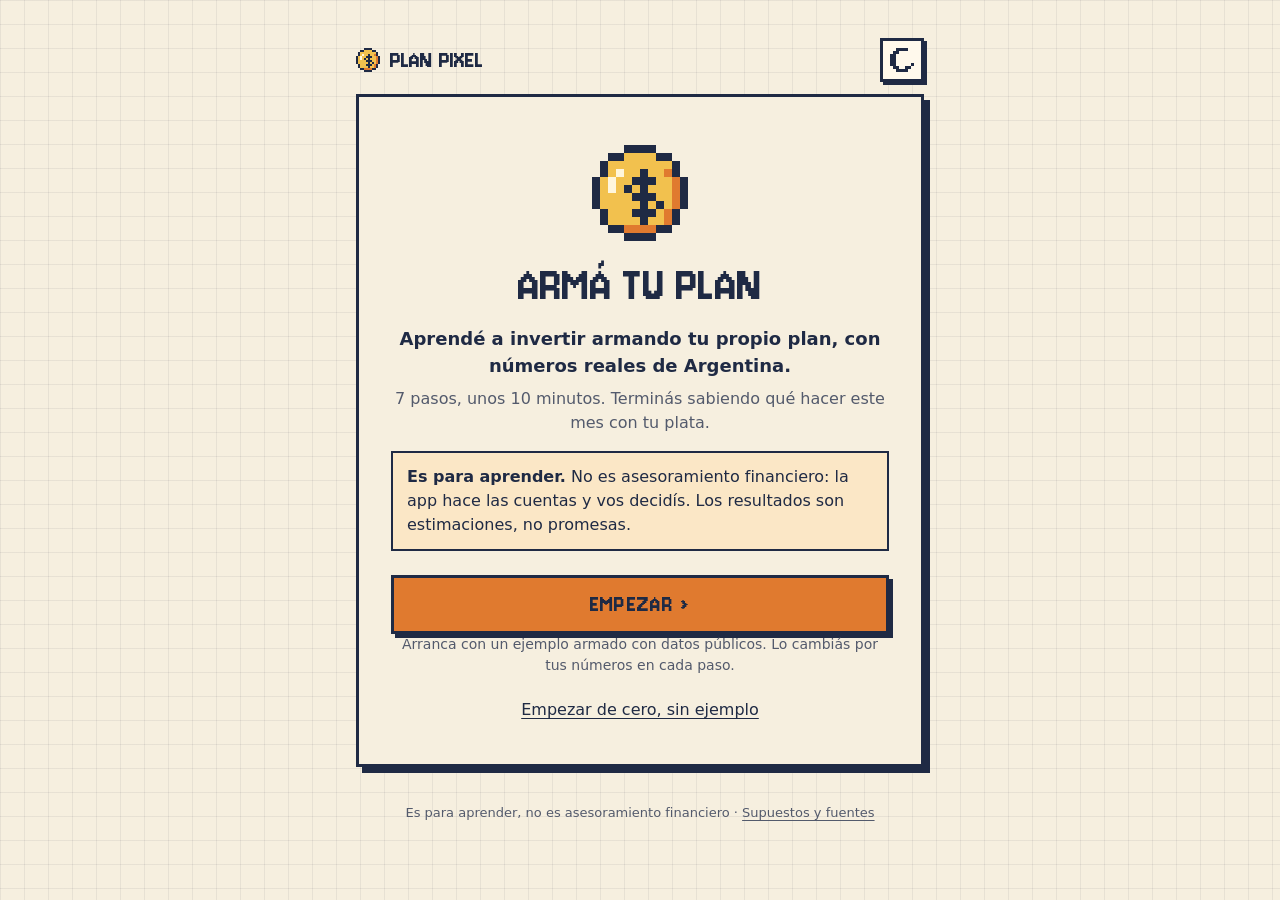
<file: index.html>
<!doctype html>
<html lang="es-AR">
<head>
  <meta charset="utf-8">
  <meta name="viewport" content="width=device-width, initial-scale=1, viewport-fit=cover">
  <title>Plan Pixel</title>
  <meta name="description" content="Aprendé a invertir armando tu propio plan, paso a paso, con números reales de Argentina. Educativo: no es asesoramiento financiero.">
  <meta name="theme-color" content="#F6EFDF">
  <link rel="icon" href="img/icono.svg" type="image/svg+xml">
  <link rel="preconnect" href="https://fonts.googleapis.com">
  <link rel="preconnect" href="https://fonts.gstatic.com" crossorigin>
  <link rel="stylesheet" href="https://fonts.googleapis.com/css2?family=Jersey+10&display=swap">
  <link rel="stylesheet" href="css/estilos.css">
  <script>
    // Aplica el modo elegido antes de dibujar, para que no parpadee.
    try {
      const tema = localStorage.getItem('planpixel.tema');
      if (tema) document.documentElement.dataset.tema = tema;
    } catch (e) {}
  </script>
</head>
<body>
  <div class="app">
    <header class="barra">
      <a class="logo" href="#inicio" aria-label="Plan Pixel, volver al inicio"><span id="logo"></span><span>PLAN PIXEL</span></a>
      <button type="button" class="boton-tema" id="boton-tema" aria-label="Cambiar modo"></button>
    </header>
    <nav class="progreso" id="progreso" aria-label="Pasos del plan" hidden></nav>
    <main id="pantalla" class="contenido"></main>
    <footer class="pie">
      Es para aprender, no es asesoramiento financiero · <a href="#supuestos">Supuestos y fuentes</a>
    </footer>
  </div>
  <noscript><p class="aviso">Plan Pixel necesita JavaScript para hacer las cuentas. Activalo en tu navegador.</p></noscript>
  <script type="module" src="js/app.js"></script>
</body>
</html>
</file>
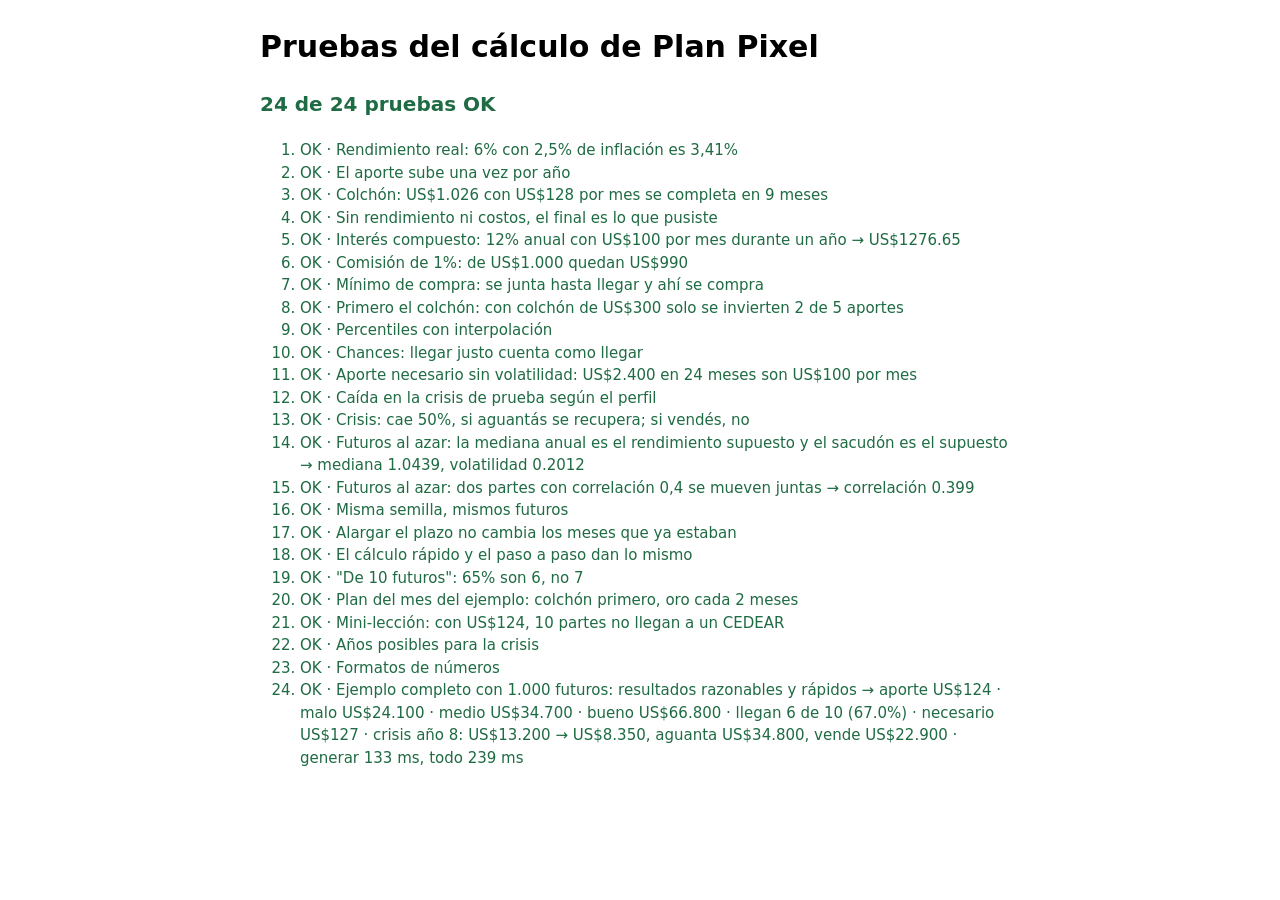
<file: tests/index.html>
<!doctype html>
<html lang="es-AR">
<head>
  <meta charset="utf-8">
  <meta name="viewport" content="width=device-width, initial-scale=1">
  <title>Pruebas del cálculo</title>
  <style>
    body { font: 15px/1.5 system-ui, sans-serif; max-width: 760px; margin: 24px auto; padding: 0 16px; }
    .ok { color: #1f6b43; }
    .falla { color: #b03f2a; font-weight: 700; }
    #resumen { font-size: 20px; font-weight: 700; }
  </style>
</head>
<body>
  <h1>Pruebas del cálculo de Plan Pixel</h1>
  <p id="resumen" data-estado="corriendo">Corriendo…</p>
  <ol id="lista"></ol>
  <script type="module" src="pruebas.js"></script>
</body>
</html>
</file>
<file: css/estilos.css>
/* Plan Pixel: estilo "cuaderno pixel". Colores en variables; el modo noche las redefine. */

:root {
  --papel: #f6efdf;
  --papel-linea: rgba(31, 42, 68, 0.07);
  --tarjeta: #fff9ec;
  --campo: #ffffff;
  --tinta: #1f2a44;
  --tinta-suave: #535a6c;
  --borde: #1f2a44;
  --sombra: #1f2a44;
  --acento: #e07a2f;
  --sobre-acento: #1f2a44;
  --etiqueta: #f2c14e;
  --sobre-etiqueta: #1f2a44;
  --aviso: #fbe7c6;
  --info: #e2ecf7;
  --bien: #1f6b43;
  --mal: #b03f2a;
  --c-bonos: #3a6ea5;
  --c-eeuu: #2e8b57;
  --c-oro: #e3b23c;
  --c-bitcoin: #e07a2f;
  --px-tinta: #1f2a44;
  --px-oro: #f2c14e;
  --px-naranja: #e07a2f;
  --px-verde: #2e8b57;
  --px-azul: #7d97b8;
  --px-claro: #fff6dd;
  --px-papel: #fff6dd;
  --fuente-pixel: 'Jersey 10', ui-monospace, 'Courier New', monospace;
  --fuente-texto: system-ui, -apple-system, 'Segoe UI', Roboto, 'Helvetica Neue', Arial, sans-serif;
  color-scheme: light;
}

@media (prefers-color-scheme: dark) {
  :root:not([data-tema='claro']) {
    --papel: #141b33;
    --papel-linea: rgba(244, 241, 232, 0.05);
    --tarjeta: #1d2647;
    --campo: #0f1530;
    --tinta: #f4f1e8;
    --tinta-suave: #aab3d1;
    --borde: #8592c2;
    --sombra: #050817;
    --acento: #ffb15c;
    --sobre-acento: #141b33;
    --etiqueta: #ffd166;
    --sobre-etiqueta: #141b33;
    --aviso: #3b3122;
    --info: #1e2e50;
    --bien: #5be39a;
    --mal: #ff8a75;
    --c-bonos: #7fb0e8;
    --c-eeuu: #4cc784;
    --c-oro: #ffd166;
    --c-bitcoin: #ffb15c;
    --px-tinta: #f4f1e8;
    --px-verde: #4cc784;
    --px-azul: #8fa8cc;
    --px-papel: #46558a;
    color-scheme: dark;
  }
}

:root[data-tema='noche'] {
  --papel: #141b33;
  --papel-linea: rgba(244, 241, 232, 0.05);
  --tarjeta: #1d2647;
  --campo: #0f1530;
  --tinta: #f4f1e8;
  --tinta-suave: #aab3d1;
  --borde: #8592c2;
  --sombra: #050817;
  --acento: #ffb15c;
  --sobre-acento: #141b33;
  --etiqueta: #ffd166;
  --sobre-etiqueta: #141b33;
  --aviso: #3b3122;
  --info: #1e2e50;
  --bien: #5be39a;
  --mal: #ff8a75;
  --c-bonos: #7fb0e8;
  --c-eeuu: #4cc784;
  --c-oro: #ffd166;
  --c-bitcoin: #ffb15c;
  --px-tinta: #f4f1e8;
  --px-verde: #4cc784;
  --px-azul: #8fa8cc;
  --px-papel: #46558a;
  color-scheme: dark;
}

/* Base */

*,
*::before,
*::after {
  box-sizing: border-box;
}

html {
  -webkit-text-size-adjust: 100%;
}

body {
  margin: 0;
  background-color: var(--papel);
  background-image:
    linear-gradient(var(--papel-linea) 1px, transparent 1px),
    linear-gradient(90deg, var(--papel-linea) 1px, transparent 1px);
  background-size: 24px 24px;
  color: var(--tinta);
  font: 16px/1.5 var(--fuente-texto);
}

a {
  color: inherit;
  text-underline-offset: 3px;
}

p {
  margin: 0 0 8px;
}

button {
  font: inherit;
  color: inherit;
}

:focus-visible {
  outline: 3px solid var(--acento);
  outline-offset: 2px;
}

h1:focus {
  outline: none;
}

.app {
  max-width: 480px;
  margin: 0 auto;
  padding: 0 16px 32px;
}

/* Barra de arriba y progreso */

.barra {
  display: flex;
  justify-content: space-between;
  align-items: center;
  padding: 14px 0 12px;
}

.logo {
  display: flex;
  align-items: center;
  gap: 10px;
  font-family: var(--fuente-pixel);
  font-size: 26px;
  font-weight: 400;
  text-decoration: none;
}

.boton-tema {
  display: grid;
  place-items: center;
  width: 44px;
  height: 44px;
  background: var(--tarjeta);
  border: 3px solid var(--borde);
  box-shadow: 3px 3px 0 var(--sombra);
  cursor: pointer;
  padding: 0;
}

.boton-tema:active {
  transform: translate(2px, 2px);
  box-shadow: 1px 1px 0 var(--sombra);
}

.progreso {
  display: grid;
  grid-template-columns: repeat(7, 1fr);
  gap: 4px;
  margin-bottom: 18px;
}

.progreso[hidden] {
  display: none;
}

.progreso button {
  height: 28px;
  padding: 8px 0;
  background: none;
  border: 0;
  cursor: pointer;
}

.progreso button:disabled {
  cursor: default;
}

.progreso span {
  display: block;
  height: 12px;
  background: var(--tarjeta);
  border: 2px solid var(--borde);
}

.progreso .hecho span {
  background: var(--acento);
}

.progreso .actual span {
  background: var(--etiqueta);
  box-shadow: 2px 2px 0 var(--sombra);
}

/* Encabezados */

.paso-num {
  margin: 0;
  font-size: 13px;
  font-weight: 600;
  letter-spacing: 0.06em;
  text-transform: uppercase;
  color: var(--tinta-suave);
}

.titulo {
  display: flex;
  align-items: center;
  gap: 12px;
  margin: 6px 0 16px;
  font-family: var(--fuente-pixel);
  font-size: 36px;
  font-weight: 400;
  line-height: 1;
}

.subtitulo {
  margin: 24px 0 10px;
  font-size: 17px;
}

.pixel {
  display: block;
  flex: none;
}

.px-tinta { fill: var(--px-tinta); }
.px-oro { fill: var(--px-oro); }
.px-naranja { fill: var(--px-naranja); }
.px-verde { fill: var(--px-verde); }
.px-azul { fill: var(--px-azul); }
.px-claro { fill: var(--px-claro); }
.px-papel { fill: var(--px-papel); }

/* Bloques de texto */

.etiqueta {
  display: inline-block;
  padding: 3px 6px 2px;
  background: var(--etiqueta);
  color: var(--sobre-etiqueta);
  border: 2px solid var(--borde);
  font-family: var(--fuente-pixel);
  font-size: 18px;
  font-weight: 400;
  letter-spacing: 0.05em;
  line-height: 1;
}

.idea {
  margin: 0 0 20px;
  padding: 12px 14px;
  background: var(--tarjeta);
  border-left: 6px solid var(--acento);
}

.idea p {
  margin: 8px 0 0;
}

.aviso,
.info {
  margin: 16px 0;
  padding: 12px 14px;
  border: 2px solid var(--borde);
  background: var(--aviso);
}

.info {
  background: var(--info);
}

.info p {
  margin: 8px 0 0;
}

.nota {
  font-size: 15px;
  color: var(--tinta-suave);
}

.ejemplo {
  font-size: 14px;
  color: var(--tinta-suave);
}

.suave {
  color: var(--tinta-suave);
}

.chico {
  font-size: 14px;
}

.centrado {
  text-align: center;
}

.error {
  margin: 16px 0 0;
  font-weight: 600;
  color: var(--mal);
}

.error[hidden] {
  display: none;
}

/* Preguntas y campos */

.pregunta {
  display: block;
  margin: 22px 0 8px;
  font-size: 17px;
  font-weight: 650;
  line-height: 1.35;
}

.campo {
  display: flex;
  gap: 8px;
  align-items: stretch;
}

.monto {
  flex: 1;
  min-width: 0;
  padding: 10px 12px;
  background: var(--campo);
  color: var(--tinta);
  border: 3px solid var(--borde);
  border-radius: 0;
  font: 700 22px var(--fuente-texto);
  font-variant-numeric: tabular-nums;
}

.monto::placeholder {
  color: var(--tinta-suave);
  opacity: 0.6;
}

.sufijo {
  display: grid;
  place-items: center;
  padding: 0 12px;
  border: 3px solid var(--borde);
  background: var(--tarjeta);
  font-weight: 700;
}

.campo-chico {
  display: grid;
  gap: 6px;
  font-size: 15px;
}

.campo-chico input {
  padding: 8px 10px;
  background: var(--campo);
  color: var(--tinta);
  border: 2px solid var(--borde);
  border-radius: 0;
  font: 600 18px var(--fuente-texto);
}

.moneda {
  display: flex;
  border: 3px solid var(--borde);
}

.moneda button {
  min-width: 52px;
  padding: 0 10px;
  background: var(--tarjeta);
  border: 0;
  font-weight: 700;
  cursor: pointer;
}

.moneda button + button {
  border-left: 3px solid var(--borde);
}

.moneda [aria-pressed='true'] {
  background: var(--tinta);
  color: var(--papel);
}

.chips {
  display: flex;
  flex-wrap: wrap;
  gap: 8px;
}

.chip {
  min-height: 44px;
  padding: 8px 14px;
  background: var(--tarjeta);
  border: 2px solid var(--borde);
  box-shadow: 2px 2px 0 var(--sombra);
  font-size: 15px;
  font-weight: 600;
  cursor: pointer;
}

.chip[aria-pressed='true'] {
  background: var(--tinta);
  color: var(--papel);
}

.chip:active,
.opcion:active {
  transform: translate(2px, 2px);
  box-shadow: none;
}

.opciones {
  display: grid;
  gap: 10px;
}

.opcion {
  width: 100%;
  min-height: 52px;
  padding: 12px 14px;
  text-align: left;
  background: var(--tarjeta);
  border: 3px solid var(--borde);
  box-shadow: 3px 3px 0 var(--sombra);
  font-size: 16px;
  font-weight: 600;
  cursor: pointer;
}

.opcion[aria-pressed='true'] {
  background: var(--tinta);
  color: var(--papel);
}

/* Deslizador */

.deslizador {
  display: flex;
  align-items: center;
  gap: 12px;
}

.deslizador output {
  min-width: 96px;
  font-weight: 700;
  text-align: right;
  font-variant-numeric: tabular-nums;
}

input[type='range'] {
  flex: 1;
  height: 32px;
  margin: 0;
  background: none;
  -webkit-appearance: none;
  appearance: none;
  cursor: pointer;
}

input[type='range']::-webkit-slider-runnable-track {
  height: 10px;
  background: var(--tarjeta);
  border: 2px solid var(--borde);
}

input[type='range']::-webkit-slider-thumb {
  -webkit-appearance: none;
  width: 24px;
  height: 24px;
  margin-top: -9px;
  background: var(--acento);
  border: 3px solid var(--borde);
  border-radius: 0;
}

input[type='range']::-moz-range-track {
  height: 6px;
  background: var(--tarjeta);
  border: 2px solid var(--borde);
}

input[type='range']::-moz-range-thumb {
  width: 18px;
  height: 18px;
  background: var(--acento);
  border: 3px solid var(--borde);
  border-radius: 0;
}

/* Resultados */

.resultado {
  margin: 24px 0 8px;
  padding: 14px;
  background: var(--tarjeta);
  border: 3px solid var(--borde);
  box-shadow: 4px 4px 0 var(--sombra);
}

.resultado.dos {
  display: grid;
  grid-template-columns: 1fr 1fr;
  gap: 4px 12px;
}

.resultado .ancho {
  grid-column: 1 / -1;
}

.rotulo {
  margin: 0 0 2px;
  font-size: 14px;
  color: var(--tinta-suave);
}

.cifra {
  margin: 0 0 6px;
  font-size: 28px;
  font-weight: 800;
  line-height: 1.15;
  font-variant-numeric: tabular-nums;
}

.cifra-chica {
  margin: 0;
  font-size: 22px;
  font-weight: 800;
  font-variant-numeric: tabular-nums;
}

.bien {
  color: var(--bien);
}

.mal {
  color: var(--mal);
}

.frase {
  margin: 10px 0 4px;
  font-size: 17px;
  font-weight: 600;
}

.comparar {
  display: grid;
  grid-template-columns: 1fr 1fr;
  gap: 12px;
  margin: 16px 0;
}

.tarjeta-chica {
  padding: 10px 12px;
  background: var(--tarjeta);
  border: 2px solid var(--borde);
  box-shadow: 3px 3px 0 var(--sombra);
}

.tarjeta-chica .nota {
  margin: 2px 0 0;
  font-size: 14px;
}

.diez {
  display: grid;
  grid-template-columns: repeat(10, 1fr);
  gap: 5px;
  max-width: 320px;
}

.diez span {
  aspect-ratio: 1;
  border: 2px solid var(--borde);
  background: var(--campo);
}

.diez .si {
  background: var(--bien);
}

/* Perfil y cartera */

.nombre-perfil {
  margin: 2px 0 12px;
  font-family: var(--fuente-pixel);
  font-size: 34px;
  font-weight: 400;
}

.barra-cartera {
  display: flex;
  height: 24px;
  margin-bottom: 12px;
  border: 3px solid var(--borde);
}

.barra-cartera span + span {
  border-left: 2px solid var(--borde);
}

.seg-bonos { background: var(--c-bonos); }
.seg-eeuu { background: var(--c-eeuu); }
.seg-oro { background: var(--c-oro); }
.seg-bitcoin { background: var(--c-bitcoin); }

.muestra {
  display: inline-block;
  flex: none;
  width: 14px;
  height: 14px;
  margin-right: 8px;
  border: 2px solid var(--borde);
  vertical-align: -2px;
}

.porc {
  margin-left: auto;
  padding-left: 8px;
  font-variant-numeric: tabular-nums;
}

/* Desplegables "¿Qué es...?" */

.saber {
  margin: 14px 0;
  background: var(--tarjeta);
  border: 2px solid var(--borde);
}

.saber summary {
  display: flex;
  align-items: center;
  gap: 8px;
  min-height: 44px;
  padding: 10px 12px;
  font-weight: 650;
  cursor: pointer;
  list-style: none;
}

.saber summary::-webkit-details-marker {
  display: none;
}

.saber summary::after {
  content: '+';
  margin-left: auto;
  padding-left: 8px;
  font-family: var(--fuente-pixel);
  font-size: 26px;
}

.saber[open] summary::after {
  content: '−';
}

.saber.parte {
  margin: 6px 0;
  border-width: 0 0 2px;
  background: none;
}

.saber.parte summary {
  padding: 8px 0;
}

.saber.parte summary::after {
  margin-left: 0;
  padding-left: 12px;
}

.saber-cuerpo {
  padding: 0 12px 12px;
}

.saber.parte .saber-cuerpo {
  padding: 0 0 10px;
}

.saber ul {
  margin: 8px 0;
  padding-left: 20px;
}

.saber li + li {
  margin-top: 6px;
}

/* Futuro */

.grafico {
  margin: 0 0 12px;
}

.grafico svg {
  display: block;
  width: 100%;
  height: auto;
  background: var(--tarjeta);
  border: 3px solid var(--borde);
  box-shadow: 4px 4px 0 var(--sombra);
}

.grafico polyline {
  fill: none;
  stroke-width: 3;
  stroke-linejoin: miter;
}

.g-base {
  stroke: var(--borde);
  stroke-width: 1;
}

.g-meta {
  stroke: var(--tinta);
  stroke-width: 1.5;
  stroke-dasharray: 6 4;
}

.grafico .g-puesto {
  stroke: var(--tinta-suave);
  stroke-width: 2;
  stroke-dasharray: 2 4;
}

.g-bueno { stroke: var(--bien); }
.g-medio { stroke: var(--tinta); }
.g-malo { stroke: var(--mal); }

.g-texto {
  fill: var(--tinta);
  font: 700 12px var(--fuente-texto);
}

.g-texto.chico {
  font-size: 10px;
  font-weight: 600;
  fill: var(--tinta-suave);
}

.g-texto.bueno { fill: var(--bien); }
.g-texto.malo { fill: var(--mal); }

.leyenda {
  display: grid;
  gap: 6px;
  margin: 0 0 8px;
  padding: 0;
  list-style: none;
  font-size: 15px;
}

.leyenda li {
  display: flex;
  align-items: center;
  gap: 10px;
}

.trazo {
  flex: none;
  width: 22px;
  height: 0;
  border-top: 4px solid var(--tinta);
}

.trazo.bueno { border-color: var(--bien); }
.trazo.malo { border-color: var(--mal); }
.trazo.puesto { border-top: 3px dotted var(--tinta-suave); }

/* Tu plan */

.resultado.plan {
  margin-top: 0;
  margin-bottom: 20px;
}

.resultado.plan .cifra {
  margin-top: 10px;
  font-size: 24px;
}

.lista-partes,
.lista-supuestos {
  margin: 8px 0 0;
  padding: 0;
  list-style: none;
}

.fila-parte {
  display: flex;
  gap: 4px;
  padding: 10px 0;
  border-top: 2px dashed var(--papel-linea);
}

.fila-parte + .fila-parte {
  border-top-color: var(--borde);
  border-top-style: dotted;
}

.fila-parte > div {
  flex: 1;
}

.fila-parte .muestra {
  margin-top: 4px;
}

.fila-parte .nota {
  margin: 0;
  font-size: 14px;
}

.fila-titulo {
  display: flex;
  justify-content: space-between;
  gap: 8px;
  margin: 0 0 2px;
  font-weight: 650;
}

.fila-titulo strong {
  font-size: 18px;
  font-variant-numeric: tabular-nums;
  white-space: nowrap;
}

.lista-supuestos li {
  padding: 10px 0;
  border-bottom: 2px dotted var(--borde);
}

.recordatorios,
.puntos {
  margin: 8px 0 20px;
  padding-left: 22px;
}

.recordatorios li + li,
.puntos li + li {
  margin-top: 6px;
}

.texto-plan {
  width: 100%;
  margin: 8px 0 16px;
  padding: 10px;
  background: var(--campo);
  color: var(--tinta);
  border: 2px solid var(--borde);
  border-radius: 0;
  font: 14px/1.45 var(--fuente-texto);
  resize: vertical;
}

.texto-plan[hidden] {
  display: none;
}

.botonera {
  display: grid;
  grid-template-columns: 1fr 1fr;
  gap: 12px;
  margin: 8px 0 6px;
}

/* Botones */

.boton {
  min-height: 52px;
  padding: 14px 16px;
  background: var(--acento);
  color: var(--sobre-acento);
  border: 3px solid var(--borde);
  box-shadow: 4px 4px 0 var(--sombra);
  font-family: var(--fuente-pixel);
  font-size: 25px;
  font-weight: 400;
  letter-spacing: 0.05em;
  line-height: 1;
  cursor: pointer;
}

.boton:active {
  transform: translate(3px, 3px);
  box-shadow: 1px 1px 0 var(--sombra);
}

.boton.secundario {
  background: var(--tarjeta);
  color: var(--tinta);
}

.boton.chico {
  min-height: 44px;
  padding: 10px 12px;
  font-size: 21px;
}

.boton.ancho {
  width: 100%;
  margin-top: 8px;
}

.boton[hidden] {
  display: none;
}

.enlace {
  display: block;
  margin: 12px auto 0;
  padding: 10px 4px;
  background: none;
  border: 0;
  text-decoration: underline;
  text-underline-offset: 3px;
  cursor: pointer;
}

.nav {
  display: grid;
  grid-template-columns: 64px 1fr;
  gap: 12px;
  margin-top: 28px;
}

.nav .boton[data-accion='atras'] {
  font-size: 24px;
}

/* Bienvenida */

.inicio {
  padding-top: 8px;
  text-align: center;
}

.moneda-grande {
  display: flex;
  justify-content: center;
  margin: 12px 0 18px;
  animation: saltito 1.4s steps(2, jump-none) infinite;
}

.titulo-inicio {
  margin: 0 0 14px;
  font-family: var(--fuente-pixel);
  font-size: 52px;
  font-weight: 400;
  line-height: 1;
}

.bajada {
  font-size: 18px;
  font-weight: 600;
}

.inicio .aviso {
  text-align: left;
}

@keyframes saltito {
  from { transform: translateY(0); }
  to { transform: translateY(-6px); }
}

@media (prefers-reduced-motion: reduce) {
  .moneda-grande {
    animation: none;
  }
}

/* Pie */

.pie {
  margin-top: 36px;
  font-size: 13px;
  text-align: center;
  color: var(--tinta-suave);
}

/* En PC, la guía se ve como una ventana pixel sobre el cuaderno. */

@media (min-width: 720px) {
  .app {
    max-width: 600px;
    padding-top: 24px;
  }

  .contenido {
    padding: 28px 32px 32px;
    background: var(--papel);
    border: 3px solid var(--borde);
    box-shadow: 6px 6px 0 var(--sombra);
  }

  .titulo {
    font-size: 40px;
  }
}
</file>
